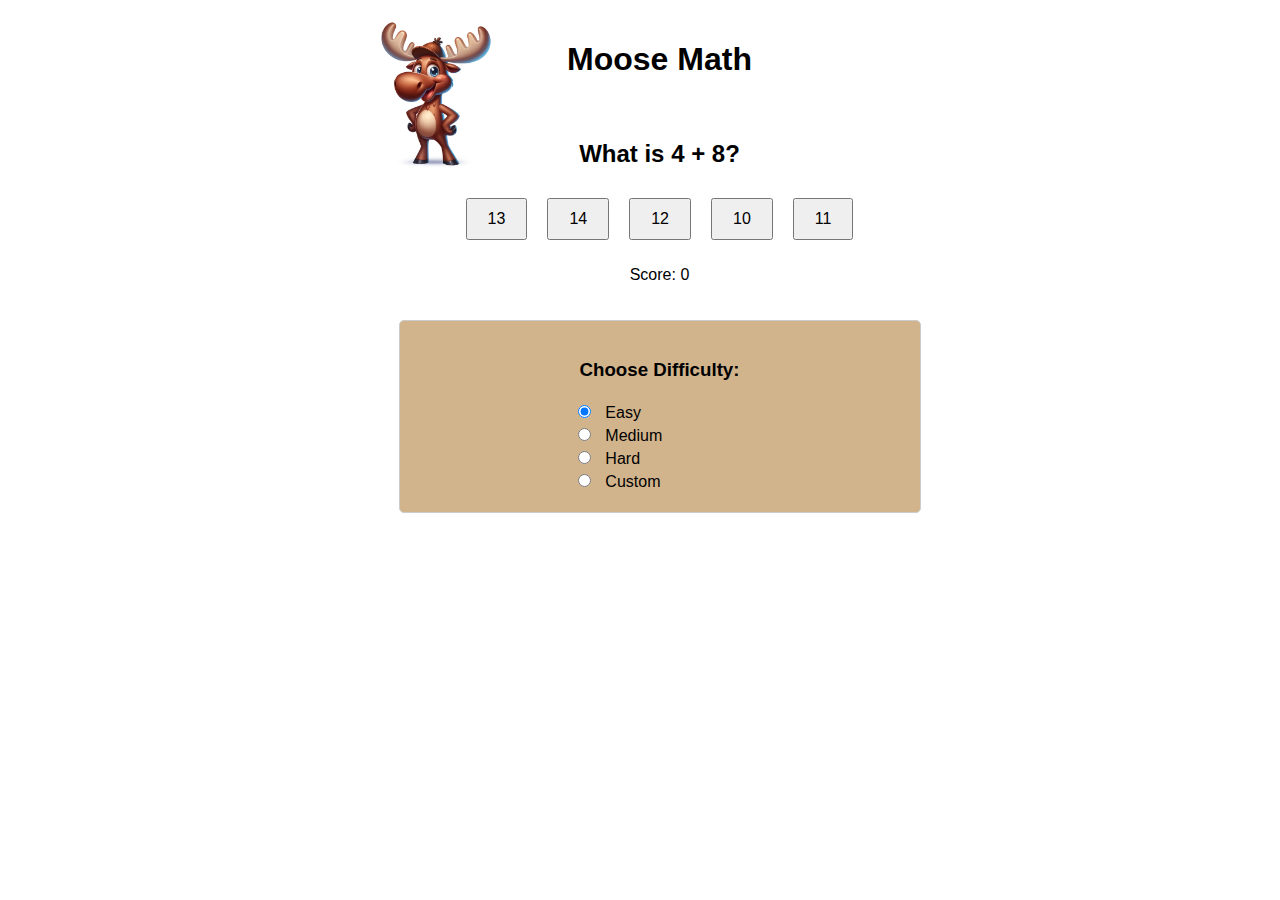
<file: index.html>
<!DOCTYPE html>
<html lang="en">
<head>
    <meta charset="UTF-8">
    <meta name="viewport" content="width=device-width, initial-scale=1.0">
    <title>Moose Math</title>
    <link rel="stylesheet" href="style.css">
</head>
<body>
    <div id="container">
        <div id="moose">
            <img src="mathmoose2.webp" alt="Moose Character">
        </div>
        <div id="main-content">
            <h1>Moose Math</h1>
			
		<div id="game">
		  <h2 id="question">Loading...</h2>
		  <div id="answers">
			<!-- Answer buttons will be added here by JavaScript -->
		  </div>
		  <p id="score">Score: 0</p>
		</div>
		
		<!-- Settings Panel with Tabs -->
		<div id="settings-panel">
			<h3>Choose Difficulty:</h3>
			<input type="radio" id="easy" name="difficulty" value="easy" checked>
			<label for="easy">Easy</label><br>
			<input type="radio" id="medium" name="difficulty" value="medium">
			<label for="medium">Medium</label><br>
			<input type="radio" id="hard" name="difficulty" value="hard">
			<label for="hard">Hard</label><br>
			<input type="radio" id="custom" name="difficulty" value="custom">
			<label for="custom">Custom</label>

			<div id="custom-settings">
				<h3>Custom Settings:</h3>
				  <div class="operation" data-operation="+">
					<input type="checkbox" id="add" checked>
					<label for="add">Addition (+)</label>
					<div class="range">
					  <label>Min:</label>
					  <input type="number" class="min-number" value="1">
					</div>
					<div class="range">
					  <label>Max:</label>
					  <input type="number" class="max-number" value="99">
					</div>
				  </div>
				  <div class="operation" data-operation="-">
					<input type="checkbox" id="subtract" checked>
					<label for="subtract">Subtraction (-)</label>
					<div class="range">
					  <label>Min:</label>
					  <input type="number" class="min-number" value="1">
					</div>
					<div class="range">
					  <label>Max:</label>
					  <input type="number" class="max-number" value="99">
					</div>
				  </div>
				  <div class="operation" data-operation="×">
					<input type="checkbox" id="multiply" checked>
					<label for="multiply">Multiplication (×)</label>
					<div class="range">
					  <label>Min:</label>
					  <input type="number" class="min-number" value="1">
					</div>
					<div class="range">
					  <label>Max:</label>
					  <input type="number" class="max-number" value="12">
					</div>
				  </div>
				  <div class="operation" data-operation="÷">
					<input type="checkbox" id="divide" checked>
					<label for="divide">Division (÷)</label>
					<div class="range">
					  <label>Min:</label>
					  <input type="number" class="min-number" value="1">
					</div>
					<div class="range">
					  <label>Max:</label>
					  <input type="number" class="max-number" value="12">
					</div>
				  </div>
			</div>

			<!--button onclick="applySettings()">Apply Settings and Restart</button-->
		</div>


<script src="script.js"></script>
</body>
</html>
</file>
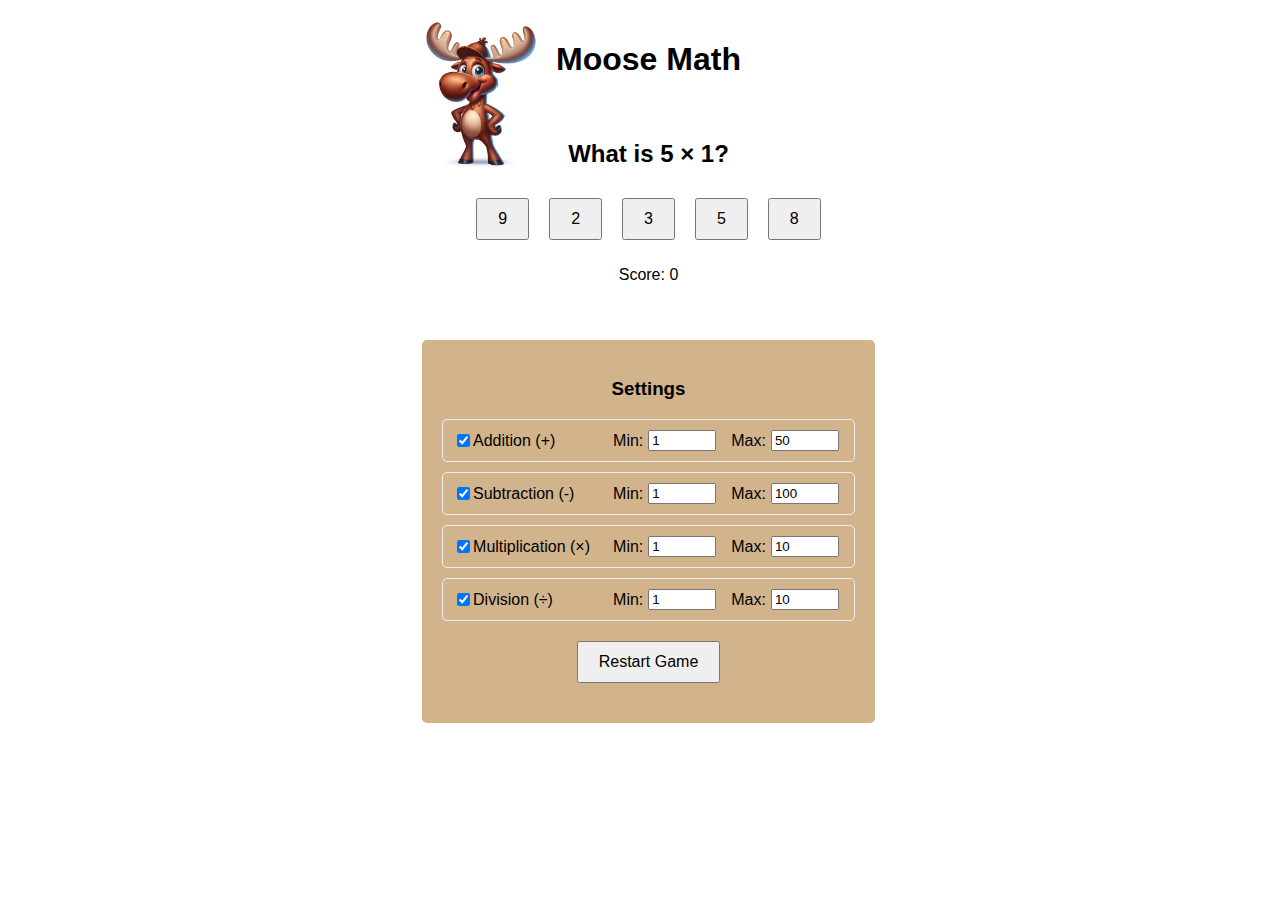
<file: v1/index.html>
<!DOCTYPE html>
<html lang="en">
<head>
    <meta charset="UTF-8">
    <meta name="viewport" content="width=device-width, initial-scale=1.0">
    <title>Moose Math</title>
    <link rel="stylesheet" href="style.css">
</head>
<body>
    <div id="container">
        <div id="moose">
            <img src="mathmoose2.webp" alt="Moose Character">
        </div>
        <div id="main-content">
            <h1>Moose Math</h1>
			
		<div id="game">
		  <h2 id="question">Loading...</h2>
		  <div id="answers">
			<!-- Answer buttons will be added here by JavaScript -->
		  </div>
		  <p id="score">Score: 0</p>
		</div>

		<div id="control-panel">
		  <h3>Settings</h3>
		  <div class="operation" data-operation="+">
			<input type="checkbox" id="add" checked>
			<label for="add">Addition (+)</label>
			<div class="range">
			  <label>Min:</label>
			  <input type="number" class="min-number" value="1">
			</div>
			<div class="range">
			  <label>Max:</label>
			  <input type="number" class="max-number" value="50">
			</div>
		  </div>
		  <div class="operation" data-operation="-">
			<input type="checkbox" id="subtract" checked>
			<label for="subtract">Subtraction (-)</label>
			<div class="range">
			  <label>Min:</label>
			  <input type="number" class="min-number" value="1">
			</div>
			<div class="range">
			  <label>Max:</label>
			  <input type="number" class="max-number" value="100">
			</div>
		  </div>
		  <div class="operation" data-operation="×">
			<input type="checkbox" id="multiply" checked>
			<label for="multiply">Multiplication (×)</label>
			<div class="range">
			  <label>Min:</label>
			  <input type="number" class="min-number" value="1">
			</div>
			<div class="range">
			  <label>Max:</label>
			  <input type="number" class="max-number" value="10">
			</div>
		  </div>
		  <div class="operation" data-operation="÷">
			<input type="checkbox" id="divide" checked>
			<label for="divide">Division (÷)</label>
			<div class="range">
			  <label>Min:</label>
			  <input type="number" class="min-number" value="1">
			</div>
			<div class="range">
			  <label>Max:</label>
			  <input type="number" class="max-number" value="10">
			</div>
		  </div>
		  <button onclick="startGame()">Restart Game</button>
		</div>
		
		</div>


<script src="script.js"></script>
</body>
</html>
</file>
<file: style.css>
body, html {
    margin: 0;
    padding: 0;
    font-family: Arial, sans-serif;
    display: flex;
    justify-content: center;
}

#container {
    display: flex;
    align-items: flex-start;
    margin-top: 20px;
	justify-content: center;
}

#moose img {
    max-width: 150px; /* Adjust based on your image's size */
    margin-right: -111px;
	position: relative;
	z-index: 2;
}

#main-content {
    max-width: 600px;
	margin: auto;
}

#game {
    background-color: #fff; /* Example background color */
    padding: 20px;
    border-radius: 5px;
    margin-top: 20px;
    width: fit-content;
    margin-left: auto;
    margin-right: auto;
}

h1, h3, #question, #score {
    text-align: center;
}


#answers {
  display: flex;
  flex-wrap: wrap;
  justify-content: center;
}

#answers button {
  margin: 10px;
  padding: 10px 20px;
  font-size: 16px;
  cursor: pointer;
}

#settings-panel {
	background-color: #D2B48C;
    display: block;
	width: 30em;
	margin: 0 auto;
    border: 1px solid #ccc;
	border-radius: 5px;
    padding: 20px;
}

input[type="radio"] {
    margin: 5px 10px 5px 33%;
}

label {
    margin-right: 20px;
}

#custom-settings {
    border-top: 1px solid #ccc;
    padding-top: 10px;
    margin-top: 10px;
	border-radius: 5px;
	display: none;
}


.operation {
  display: flex;
  align-items: center;
  justify-content: flex-start;
  margin-bottom: 10px;
  padding: 10px;
  border: 1px solid #eee;
  border-radius: 5px;
}

.operation label {
  margin-right: 10px;
}

.operation > label {
  width: 7.5em;
}


.range {
  display: flex;
  align-items: center;
  margin-left: 10px;
}

.range label, .range input {
  margin-right: 5px;
}

.range input {
  width: 60px; /* Adjust input width as needed */
}

button {
  display: block;
  margin: 20px auto;
  padding: 10px 20px;
  font-size: 16px;
}

.reset-warning {
	font-size:10px;
	font-style: italic;
	font-color: #999;
	text-align: center;
}

/* Responsive styles for screens with a max width of 768px (common tablet breakpoint) */
@media (max-width: 768px) {
    #container {
        flex-direction: column;
        align-items: center;
    }

    #moose img {
        max-width: 100px; /* Smaller size for smaller screens */
        margin-right: -100px;
        margin-bottom: 20px;
		z-index: 2;
		position: relative;
    }

    #main-content {
        width: 90%; /* Full width on smaller screens */
    }
}

/* Responsive styles for mobile devices (max-width: 480px is a common mobile breakpoint) */
@media (max-width: 480px) {
    #container {
        flex-direction: column;
        align-items: center;
    }

    #moose img {
        max-width: 80px; /* Even smaller size for mobile screens */
        margin-bottom: 10px;
		margin-right: -80px;
		z-index: 2;
		position: relative;
    }

    #main-content {
        width: 95%; /* Allow a little margin on the sides */
    }
}
</file>
<file: v1/style.css>
body, html {
    margin: 0;
    padding: 0;
    font-family: Arial, sans-serif;
    display: flex;
    justify-content: center;
}

#container {
    display: flex;
    align-items: flex-start;
    margin-top: 20px;
}

#moose img {
    max-width: 150px; /* Adjust based on your image's size */
    margin-right: -133px;
	position: relative;
	z-index: 2;
}

#main-content {
    max-width: 600px;
}

#game, #control-panel {
    background-color: #fff; /* Example background color */
    padding: 20px;
    border-radius: 5px;
    margin-top: 20px;
    width: fit-content;
    margin-left: auto;
    margin-right: auto;
}

h1, h3, #question, #score {
    text-align: center;
}


#answers {
  display: flex;
  flex-wrap: wrap;
  justify-content: center;
}

#answers button {
  margin: 10px;
  padding: 10px 20px;
  font-size: 16px;
  cursor: pointer;
}

#control-panel {
  background-color: #D2B48C; /* Light gray background */
}

#control-panel h3 {
  text-align: center;
}

.operation {
  display: flex;
  align-items: center;
  justify-content: flex-start;
  margin-bottom: 10px;
  padding: 10px;
  border: 1px solid #eee;
  border-radius: 5px;
}

.operation label {
  margin-right: 10px;
}

.operation > label {
  width: 7.5em;
}


.range {
  display: flex;
  align-items: center;
  margin-left: 10px;
}

.range label, .range input {
  margin-right: 5px;
}

.range input {
  width: 60px; /* Adjust input width as needed */
}

button {
  display: block;
  margin: 20px auto;
  padding: 10px 20px;
  font-size: 16px;
}

/* Responsive styles for screens with a max width of 768px (common tablet breakpoint) */
@media (max-width: 768px) {
    #container {
        flex-direction: column;
        align-items: center;
    }

    #moose img {
        max-width: 100px; /* Smaller size for smaller screens */
        margin-right: 0;
        margin-bottom: 20px;
    }

    #main-content {
        width: 90%; /* Full width on smaller screens */
    }
}

/* Responsive styles for mobile devices (max-width: 480px is a common mobile breakpoint) */
@media (max-width: 480px) {
    #container {
        flex-direction: column;
        align-items: center;
    }

    #moose img {
        max-width: 80px; /* Even smaller size for mobile screens */
        margin-bottom: 10px;
    }

    #main-content {
        width: 95%; /* Allow a little margin on the sides */
    }
}
</file>
